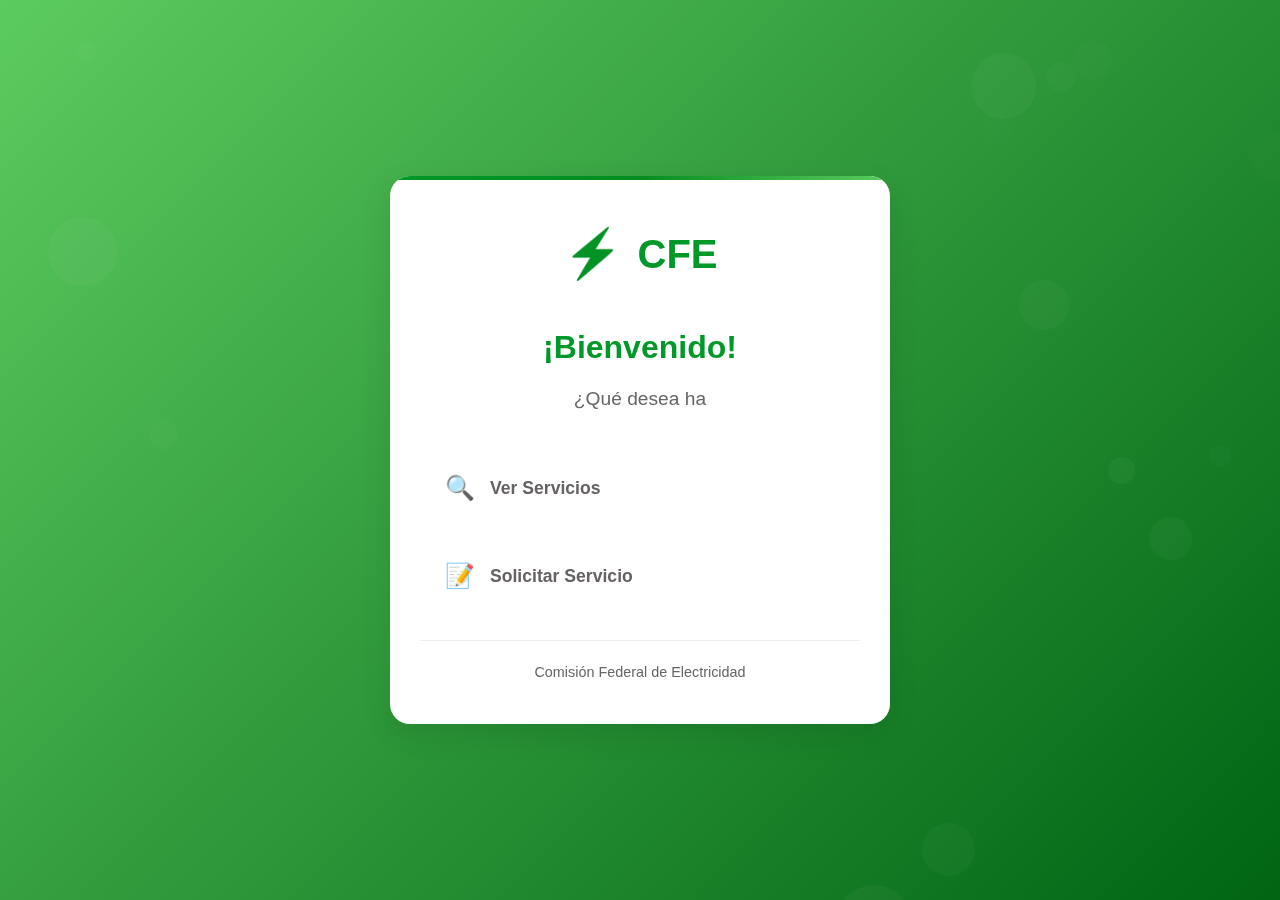
<file: cliente.html>
<!DOCTYPE html>
<html lang="es">
<head>
    <meta charset="UTF-8">
    <meta name="viewport" content="width=device-width, initial-scale=1.0">
    <title>CFE - Bienvenido</title>
    <link rel="stylesheet" href="styles_cliente.css">
</head>
<body>
    <div class="container">
        <div class="welcome-card">
            <div class="logo">
                <div class="logo-icon">⚡</div>
                <h1>CFE</h1>
            </div>
            
            <div class="welcome-content">
                <h2>¡Bienvenido!</h2>
                <p class="welcome-text">¿Qué desea hacer hoy?</p>
                
                <div class="buttons-container">
                    <button class="action-btn" id="btnVerServicios">
                        <span class="btn-icon">🔍</span>
                        <span class="btn-text">Ver Servicios</span>
                    </button>
                    
                    <button class="action-btn" id="btnSolicitarServicio">
                        <span class="btn-icon">📝</span>
                        <span class="btn-text">Solicitar Servicio</span>
                    </button>
                </div>
            </div>
            
            <div class="footer">
                <p>Comisión Federal de Electricidad</p>
            </div>
        </div>
    </div>

    <script src="script_cliente.js"></script>
</body>
</html>
</file>
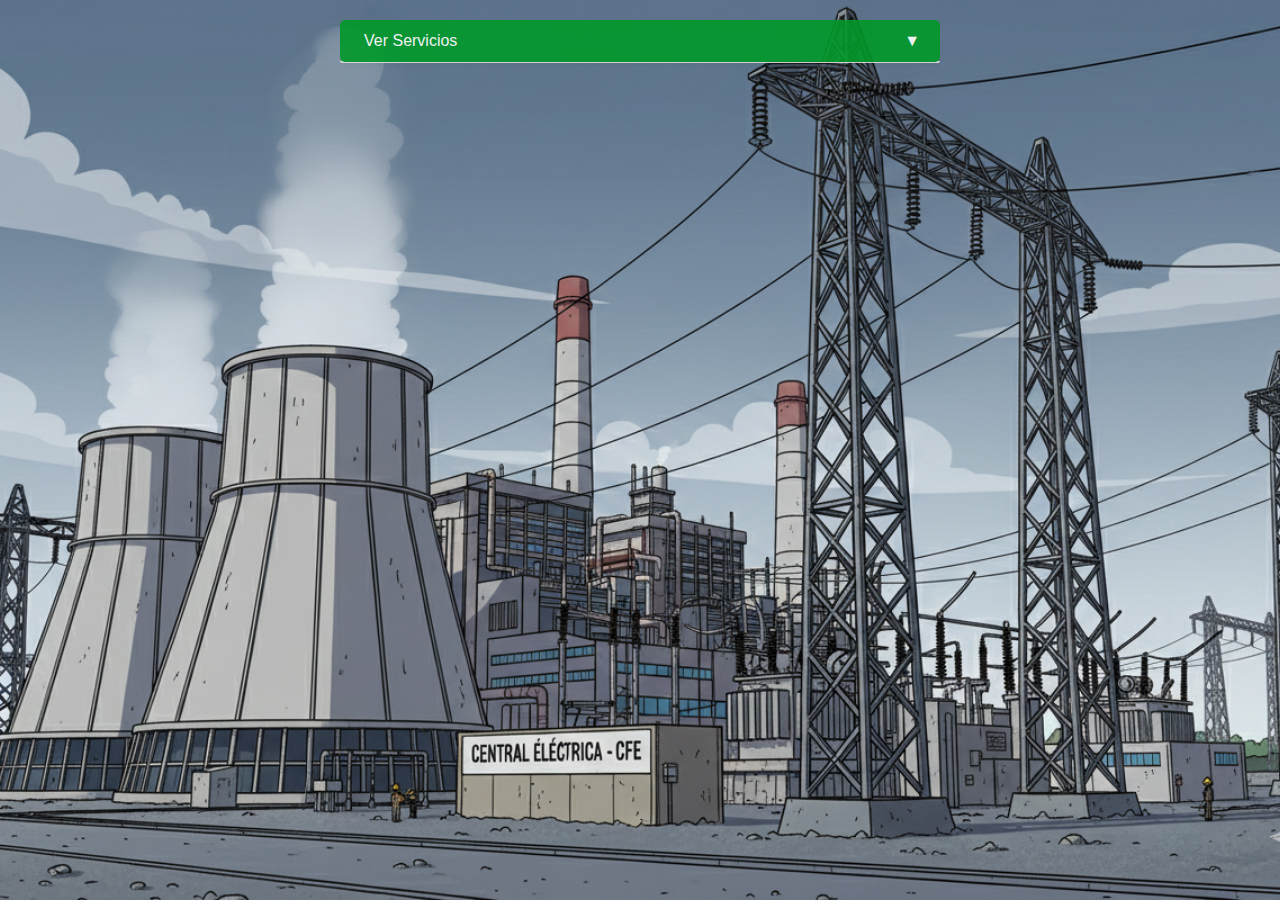
<file: servicios.html>
<!DOCTYPE html>
<html lang="es">
<head>
    <meta charset="UTF-8">
    <meta name="viewport" content="width=device-width, initial-scale=1.0">
    <title>Servicios con Contador</title>
    <link rel="stylesheet" href="styles_servicio.css">
</head>
<body>
    <div class="servicios-container">
        <button class="boton-servicios" onclick="toggleServicios()">
            Ver Servicios
        </button>
        
        <div class="lista-servicios" id="listaServicios">
        </div>
    </div>

    <div class="modal" id="modalResultados">
        <div class="modal-contenido">
            <span class="cerrar-modal" onclick="cerrarModal()">&times;</span>
            <h3>Resultados del Servicio</h3>
            
            <div class="contador-container">
                <div class="fondo_contador"></div>
                <div class="contador" id="contador">0</div>
                <div class="unidad"><h3>kWh</h3></div>
            </div>

            <div class="concepto-grafico">
                <h4>Concepto</h4>
                <div class="tabla-concepto">
                    <div class="fila header">
                        <div class="columna">Energía (kWh)</div>
                        <div class="columna">Estimada</div>
                        <div class="columna">Médica</div>
                        <div class="columna">Estimada</div>
                    </div>
                    <div class="fila">
                        <div class="columna"></div>
                        <div class="columna">10411</div>
                        <div class="columna">08289</div>
                        <div class="columna">2122</div>
                    </div>
                    <div class="fila">
                        <div class="columna">Básico</div>
                        <div class="columna"></div>
                        <div class="columna"></div>
                        <div class="columna">300</div>
                    </div>
                    <div class="fila">
                        <div class="columna">Intermedio1</div>
                        <div class="columna"></div>
                        <div class="columna"></div>
                        <div class="columna">300</div>
                    </div>
                    <div class="fila">
                        <div class="columna">Intermedio2</div>
                        <div class="columna"></div>
                        <div class="columna"></div>
                        <div class="columna">300</div>
                    </div>
                    <div class="fila">
                        <div class="columna">Excedente</div>
                        <div class="columna"></div>
                        <div class="columna"></div>
                        <div class="columna" id="excedente">1,222</div>
                    </div>
                    <div class="fila">
                        <div class="columna">Suma</div>
                        <div class="columna"></div>
                        <div class="columna"></div>
                        <div class="columna" id="suma">2,122</div>
                    </div>
                </div>

                <div class="leyenda">
                    Este gráfico refleja tu nivel de consumo
                </div>
            </div>

            <div class="barra-consumo">
                <div class="barra-progreso">
                    <div class="progreso" id="barraProgreso"></div>
                </div>
                <div class="etiquetas-barra">
                    <span>Bajo consumo</span>
                    <span>Alto consumo</span>
                </div>
            </div>

            <div class="total-periodo">
                <h4>Total período</h4>
                <div class="tabla-precios">
                    <div class="fila header">
                        <div class="columna">Precio (MXN)</div>
                        <div class="columna">Subtotal (MXN)</div>
                    </div>
                    <div class="fila">
                        <div class="columna">0.749</div>
                        <div class="columna">224.70</div>
                    </div>
                    <div class="fila">
                        <div class="columna">0.874</div>
                        <div class="columna">262.20</div>
                    </div>
                    <div class="fila">
                        <div class="columna">1.122</div>
                        <div class="columna">336.60</div>
                    </div>
                    <div class="fila">
                        <div class="columna">2.990</div>
                        <div class="columna" id="subtotalExcedente">3,653.78</div>
                    </div>
                    <div class="fila total">
                        <div class="columna"></div>
                        <div class="columna" id="totalFinal">4,477.28</div>
                    </div>
                </div>
            </div>

            <button class="boton-descarga" onclick="descargarReporte()">
                 Descargar Reporte
            </button>
        </div>
    </div>

    <script src="script_servicios.js"></script>
</body>
</html>
</file>
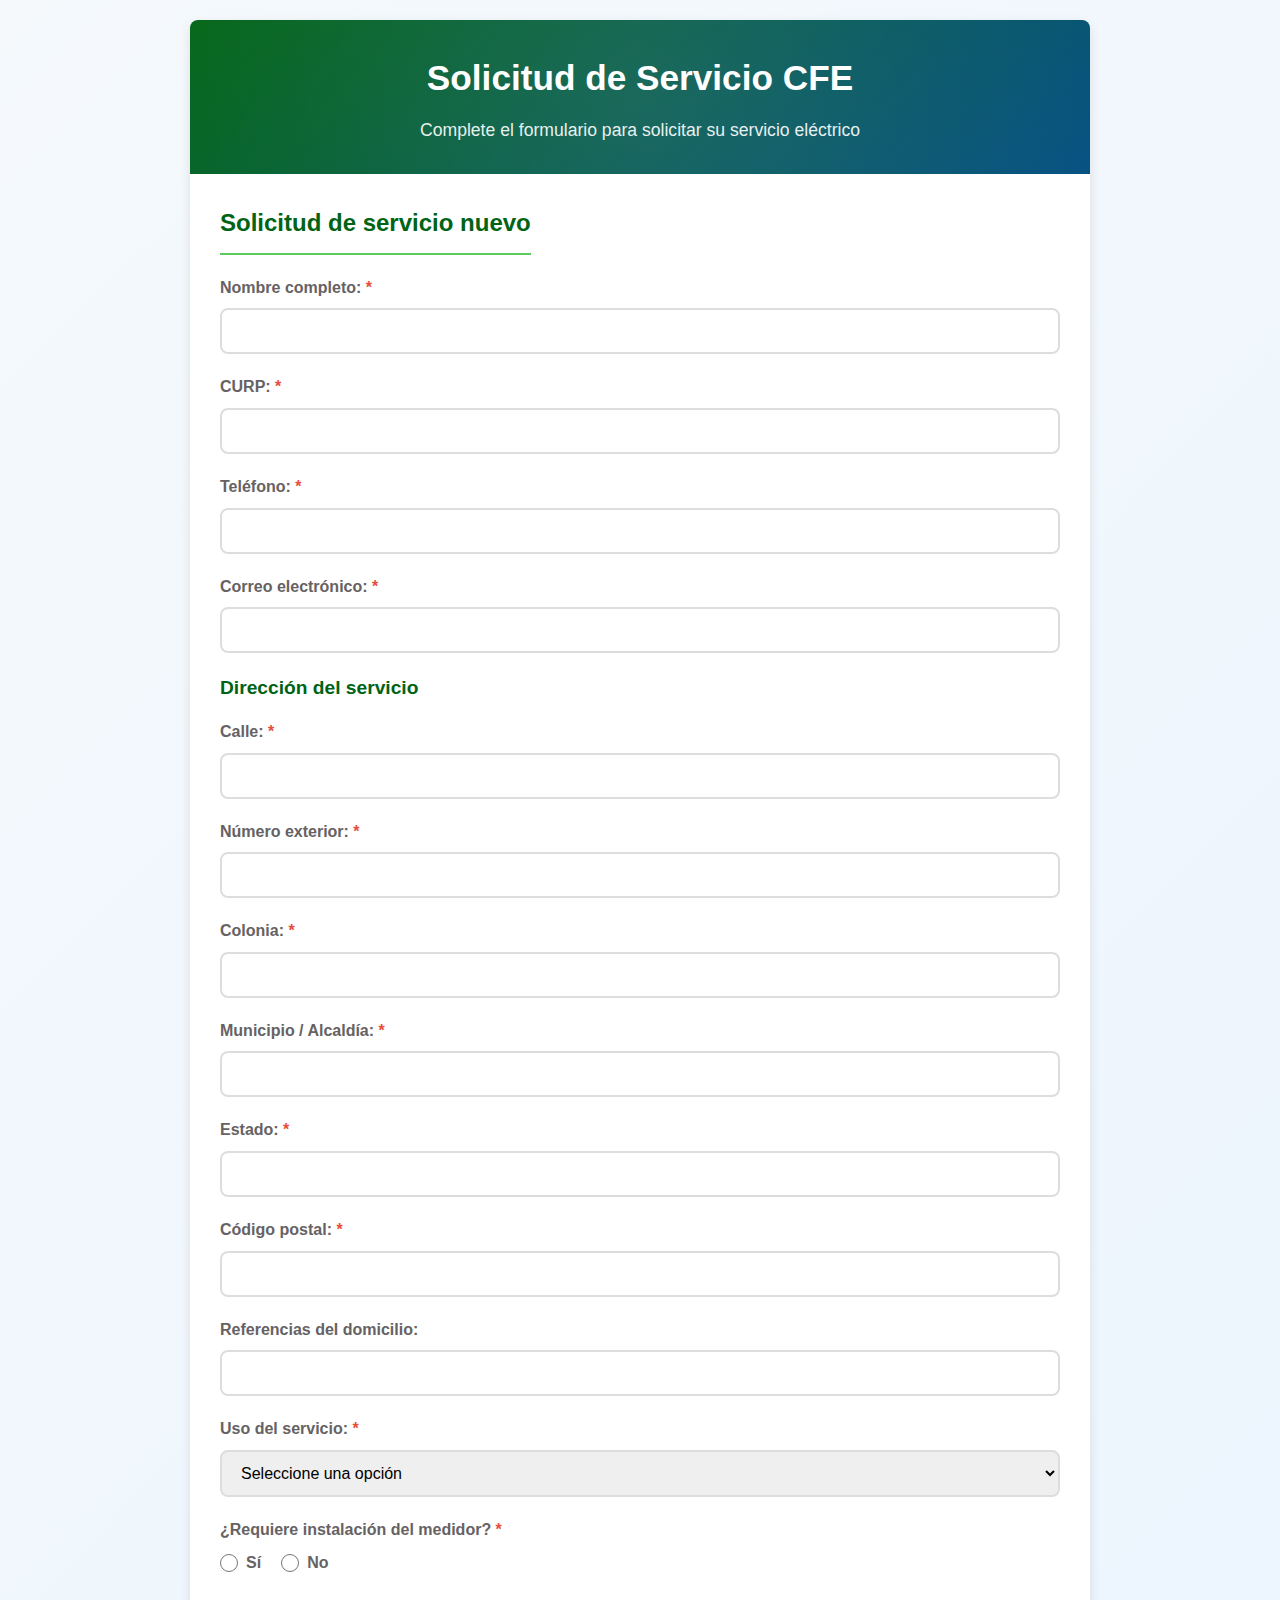
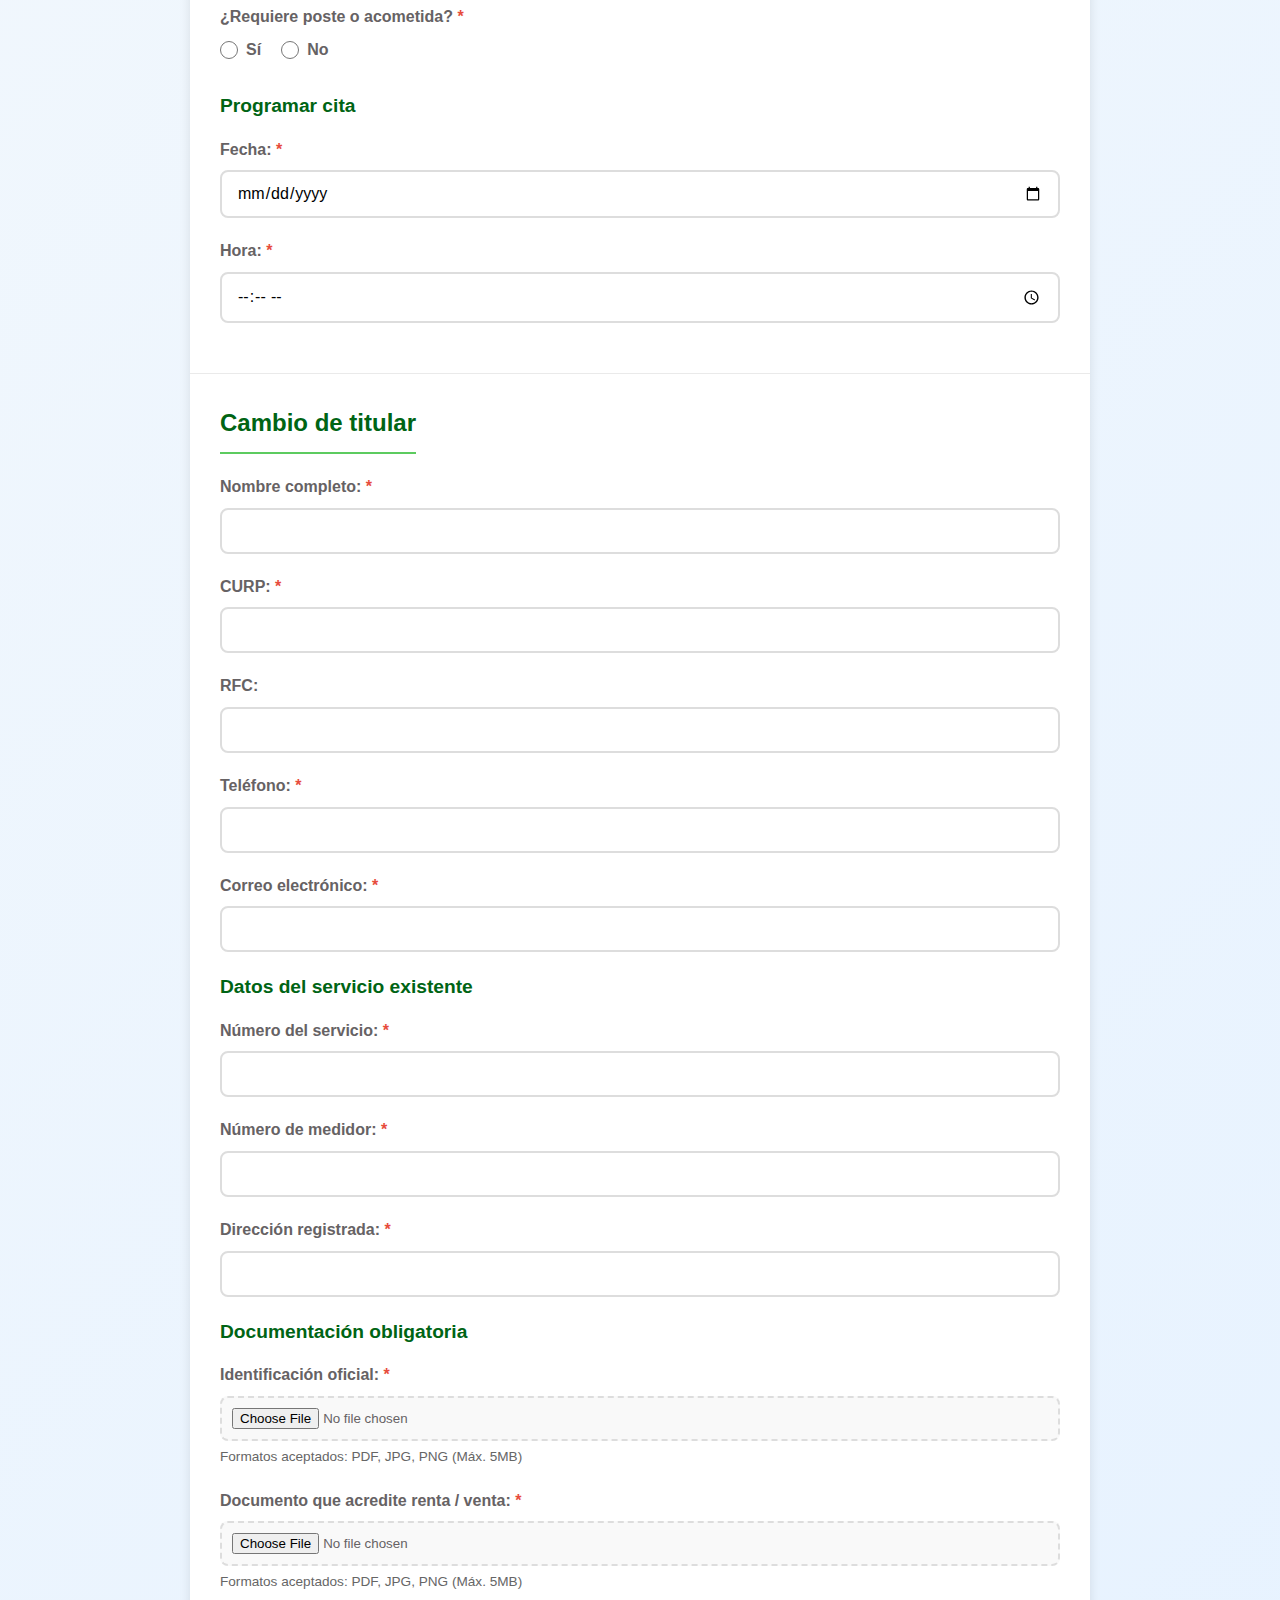
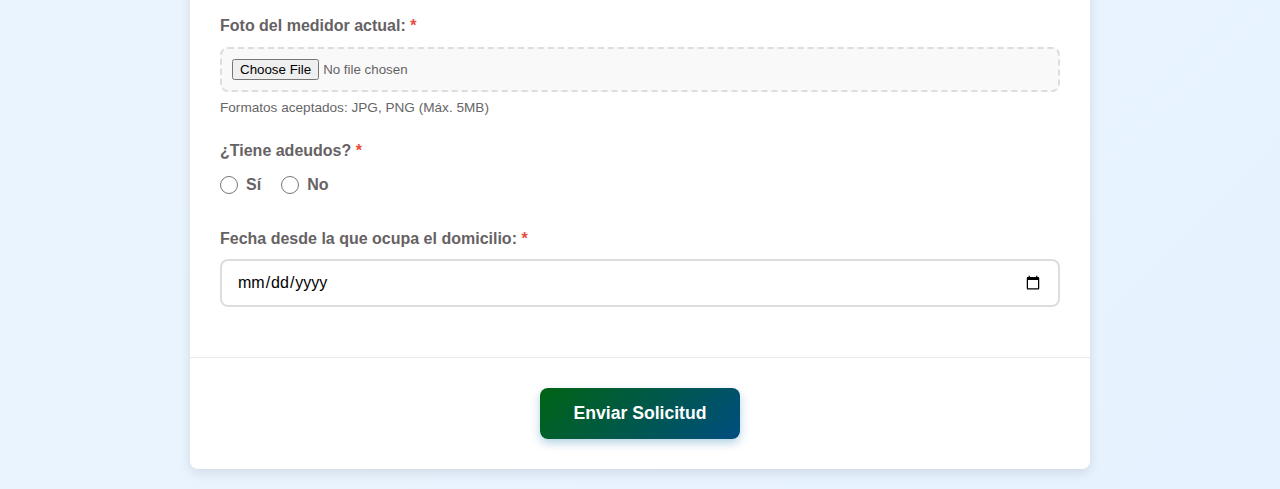
<file: solicitud.html>
<!DOCTYPE html>
<html lang="es">
<head>
    <meta charset="UTF-8">
    <title>Solicitud de Servicio CFE</title>
    <link rel="stylesheet" href="styles_solicitud.css">
</head>
<body>
    <div class="container">
        <header>
            <h1>Solicitud de Servicio CFE</h1>
            <p class="subtitle">Complete el formulario para solicitar su servicio eléctrico</p>
        </header>

        <form id="solicitudForm">
            <!-- SERVICIO NUEVO -->
            <section class="form-section">
                <h2>Solicitud de servicio nuevo</h2>

                <div class="form-group">
                    <label for="nombreCompleto" class="required">Nombre completo:</label>
                    <input type="text" id="nombreCompleto" required>
                </div>

                <div class="form-group">
                    <label for="curp" class="required">CURP:</label>
                    <input type="text" id="curp" required>
                </div>

                <div class="form-group">
                    <label for="telefono" class="required">Teléfono:</label>
                    <input type="number" id="telefono" required>
                </div>

                <div class="form-group">
                    <label for="email" class="required">Correo electrónico:</label>
                    <input type="email" id="email" required>
                </div>

                <h3>Dirección del servicio</h3>

                <div class="form-group">
                    <label for="calle" class="required">Calle:</label>
                    <input type="text" id="calle" required>
                </div>

                <div class="form-group">
                    <label for="numeroExterior" class="required">Número exterior:</label>
                    <input type="number" id="numeroExterior" required>
                </div>

                <div class="form-group">
                    <label for="colonia" class="required">Colonia:</label>
                    <input type="text" id="colonia" required>
                </div>

                <div class="form-group">
                    <label for="municipio" class="required">Municipio / Alcaldía:</label>
                    <input type="text" id="municipio" required>
                </div>

                <div class="form-group">
                    <label for="estado" class="required">Estado:</label>
                    <input type="text" id="estado" required>
                </div>

                <div class="form-group">
                    <label for="codigoPostal" class="required">Código postal:</label>
                    <input type="number" id="codigoPostal" required>
                </div>

                <div class="form-group">
                    <label for="referencias">Referencias del domicilio:</label>
                    <input type="text" id="referencias">
                </div>

                <div class="form-group">
                    <label for="usoServicio" class="required">Uso del servicio:</label>
                    <select id="usoServicio" required>
                        <option value="">Seleccione una opción</option>
                        <option value="hogar">Hogar</option>
                        <option value="negocio">Negocio</option>
                    </select>
                </div>

                <div class="form-group">
                    <label class="required">¿Requiere instalación del medidor?</label>
                    <div class="radio-group">
                        <label class="radio-option">
                            <input type="radio" name="requiereMedidor" value="si" required> Sí
                        </label>
                        <label class="radio-option">
                            <input type="radio" name="requiereMedidor" value="no"> No
                        </label>
                    </div>
                </div>

                <div class="form-group">
                    <label class="required">¿Requiere poste o acometida?</label>
                    <div class="radio-group">
                        <label class="radio-option">
                            <input type="radio" name="requierePoste" value="si" required> Sí
                        </label>
                        <label class="radio-option">
                            <input type="radio" name="requierePoste" value="no"> No
                        </label>
                    </div>
                </div>

                <h3>Programar cita</h3>

                <div class="form-group">
                    <label for="fechaCita" class="required">Fecha:</label>
                    <input type="date" id="fechaCita" required>
                </div>

                <div class="form-group">
                    <label for="horaCita" class="required">Hora:</label>
                    <input type="time" id="horaCita" required>
                </div>
            </section>

            <!-- CAMBIO DE TITULAR -->
            <section class="form-section">
                <h2>Cambio de titular
                </h2>

                <div class="form-group">
                    <label for="nombreTitular" class="required">Nombre completo:</label>
                    <input type="text" id="nombreTitular" required>
                </div>

                <div class="form-group">
                    <label for="curpTitular" class="required">CURP:</label>
                    <input type="text" id="curpTitular" required>
                </div>

                <div class="form-group">
                    <label for="rfc">RFC:</label>
                    <input type="text" id="rfc">
                </div>

                <div class="form-group">
                    <label for="telefonoTitular" class="required">Teléfono:</label>
                    <input type="number" id="telefonoTitular" required>
                </div>

                <div class="form-group">
                    <label for="emailTitular" class="required">Correo electrónico:</label>
                    <input type="email" id="emailTitular" required>
                </div>

                <h3>Datos del servicio existente</h3>

                <div class="form-group">
                    <label for="numeroServicio" class="required">Número del servicio:</label>
                    <input type="number" id="numeroServicio" required>
                </div>

                <div class="form-group">
                    <label for="numeroMedidor" class="required">Número de medidor:</label>
                    <input type="number" id="numeroMedidor" required>
                </div>

                <div class="form-group">
                    <label for="direccionRegistrada" class="required">Dirección registrada:</label>
                    <input type="text" id="direccionRegistrada" required>
                </div>

                <h3>Documentación obligatoria</h3>

                <div class="form-group">
                    <label for="identificacion" class="required">Identificación oficial:</label>
                    <input type="file" id="identificacion" accept=".pdf,.jpg,.jpeg,.png" required>
                    <div class="file-info">Formatos aceptados: PDF, JPG, PNG (Máx. 5MB)</div>
                </div>

                <div class="form-group">
                    <label for="documentoRenta" class="required">Documento que acredite renta / venta:</label>
                    <input type="file" id="documentoRenta" accept=".pdf,.jpg,.jpeg,.png" required>
                    <div class="file-info">Formatos aceptados: PDF, JPG, PNG (Máx. 5MB)</div>
                </div>

                <div class="form-group">
                    <label for="fotoMedidor" class="required">Foto del medidor actual:</label>
                    <input type="file" id="fotoMedidor" accept=".jpg,.jpeg,.png" required>
                    <div class="file-info">Formatos aceptados: JPG, PNG (Máx. 5MB)</div>
                </div>

                <div class="form-group">
                    <label class="required">¿Tiene adeudos?</label>
                    <div class="radio-group">
                        <label class="radio-option">
                            <input type="radio" name="adeudos" value="si" required> Sí
                        </label>
                        <label class="radio-option">
                            <input type="radio" name="adeudos" value="no"> No
                        </label>
                    </div>
                </div>

                <div class="form-group">
                    <label for="fechaOcupacion" class="required">Fecha desde la que ocupa el domicilio:</label>
                    <input type="date" id="fechaOcupacion" required>
                </div>
            </section>

            <button type="submit" class="btn-submit">Enviar Solicitud</button>
        </form>
    </div>

    <script src="script_solicitud.js"></script>
</body>
</html>
</file>
<file: styles_cliente.css>
:root {
    --primary-color: #009929;
    --primary-dark: #006414;
    --secondary-color: #5ccb5f;
    --accent-color: #058d20;
    --light-color: white;
    --dark-color: #666264;
    --border-radius: 20px;
    --box-shadow: 0 10px 30px rgba(0, 0, 0, 0.1);
    --transition: all 0.3s ease;
}

* {
    margin: 0;
    padding: 0;
    box-sizing: border-box;
    font-family: 'Segoe UI', Tahoma, Geneva, Verdana, sans-serif;
}

body {
    background: linear-gradient(135deg, #5ccb5f 0%, #006414 100%);
    color: var(--dark-color);
    line-height: 1.6;
    min-height: 100vh;
    display: flex;
    align-items: center;
    justify-content: center;
    padding: 20px;
}

.container {
    width: 100%;
    max-width: 500px;
    animation: fadeInUp 0.8s ease-out;
}

.welcome-card {
    background: white;
    border-radius: var(--border-radius);
    box-shadow: var(--box-shadow);
    overflow: hidden;
    text-align: center;
    padding: 40px 30px;
    position: relative;
}

.welcome-card::before {
    content: '';
    position: absolute;
    top: 0;
    left: 0;
    right: 0;
    height: 4px;
    background: linear-gradient(90deg, var(--primary-color), var(--accent-color), var(--secondary-color));
}

.logo {
    display: flex;
    align-items: center;
    justify-content: center;
    gap: 15px;
    margin-bottom: 30px;
}

.logo-icon {
    font-size: 3rem;
    background: linear-gradient(135deg, var(--primary-color), var(--accent-color));
    -webkit-background-clip: text;
    -webkit-text-fill-color: transparent;
    background-clip: text;
}

.logo h1 {
    font-size: 2.5rem;
    color: var(--primary-color);
    font-weight: 700;
}

.welcome-content h2 {
    color: var(--primary-color);
    font-size: 2rem;
    margin-bottom: 10px;
    font-weight: 600;
}

.welcome-text {
    color: #666;
    font-size: 1.2rem;
    margin-bottom: 40px;
    font-weight: 500;
}

.buttons-container {
    display: flex;
    flex-direction: column;
    gap: 20px;
    margin-bottom: 30px;
}

.action-btn {
    display: flex;
    align-items: center;
    gap: 15px;
    padding: 20px 25px;
    border: none;
    border-radius: var(--border-radius);
    background: var(--light-color);
    color: var(--dark-color);
    font-size: 1.1rem;
    font-weight: 600;
    cursor: pointer;
    transition: var(--transition);
    text-align: left;
    position: relative;
    overflow: hidden;
}

.action-btn::before {
    content: '';
    position: absolute;
    top: 0;
    left: -100%;
    width: 100%;
    height: 100%;
    background: linear-gradient(90deg, transparent, rgba(255,255,255,0.4), transparent);
    transition: var(--transition);
}

.action-btn:hover::before {
    left: 100%;
}

.action-btn:hover {
    transform: translateY(-3px);
    box-shadow: 0 8px 25px rgba(0, 0, 0, 0.15);
}

#btnVerServicios:hover {
    background: linear-gradient(135deg, var(--primary-color), var(--primary-dark));
    color: white;
}

#btnSolicitarServicio:hover {
    background: linear-gradient(135deg, var(--accent-color), #046b18);
    color: white;
}

.btn-icon {
    font-size: 1.5rem;
    width: 30px;
    text-align: center;
    transition: var(--transition);
}

.action-btn:hover .btn-icon {
    transform: scale(1.2);
}

.btn-text {
    flex: 1;
}

.footer {
    border-top: 1px solid #eee;
    padding-top: 20px;
}

.footer p {
    color: #666;
    font-size: 0.9rem;
}

/* Animaciones */
@keyframes fadeInUp {
    from {
        opacity: 0;
        transform: translateY(30px);
    }
    to {
        opacity: 1;
        transform: translateY(0);
    }
}

@keyframes pulse {
    0%, 100% {
        transform: scale(1);
    }
    50% {
        transform: scale(1.05);
    }
}

/* Efectos de partículas de fondo */
.particles {
    position: fixed;
    top: 0;
    left: 0;
    width: 100%;
    height: 100%;
    pointer-events: none;
    z-index: -1;
}

.particle {
    position: absolute;
    background: rgba(255, 255, 255, 0.1);
    border-radius: 50%;
    animation: float 6s infinite ease-in-out;
}

@keyframes float {
    0%, 100% {
        transform: translateY(0) rotate(0deg);
    }
    33% {
        transform: translateY(-20px) rotate(120deg);
    }
    66% {
        transform: translateY(10px) rotate(240deg);
    }
}
</file>
<file: styles_servicio.css>
* {
  margin: 0;
  padding: 0;
  box-sizing: border-box;
}

body {
  font-family: Arial, sans-serif;
  background-color: #f5f5f5;
  padding: 20px;
  top: 0;
  left: 0;
  width: 100%;
  height: 100%;
  background-image: url(central.png);
  background-size: cover;
  background-position: center;
  background-attachment: fixed;
  background-repeat: no-repeat;
  opacity: 0.9;
  min-height: 100vh;
  position: relative;
}

body::before {
  content: "";
  position: fixed;
  top: 0;
  left: 0;
  width: 100%;
  height: 100%;
  opacity: 0.9;
  z-index: -1;
}

.servicios-container {
  max-width: 600px;
  margin: 0 auto;
}

.boton-servicios {
  background-color: #009929;
  color: white;
  border: none;
  padding: 12px 24px;
  font-size: 16px;
  cursor: pointer;
  border-radius: 5px;
  width: 100%;
  text-align: left;
  position: relative;
  transition: background-color 0.3s;
}

.boton-servicios:hover {
  background-color: #5ccb5f;
}

.boton-servicios::after {
  content: "▼";
  position: absolute;
  right: 20px;
  transition: transform 0.3s;
}

.boton-servicios.activo::after {
  transform: rotate(180deg);
}

.lista-servicios {
  background-color: white;
  border: 1px solid #ddd;
  border-radius: 0 0 5px 5px;
  margin-top: -1px;
  max-height: 0;
  overflow: hidden;
  transition: max-height 0.5s ease-out;
  box-shadow: 0 2px 5px rgba(0, 0, 0, 0.1);
}

.lista-servicios.mostrar {
  max-height: 500px;
}

.servicio {
  padding: 15px 20px;
  border-bottom: 1px solid #eee;
  display: flex;
  justify-content: space-between;
  align-items: center;
  cursor: pointer;
  transition: background-color 0.3s;
}

.servicio:hover {
  background-color: #f8f9fa;
}

.servicio:last-child {
  border-bottom: none;
}

.numero-servicio {
  background-color: #009929;
  color: white;
  padding: 5px 10px;
  border-radius: 15px;
  font-size: 12px;
  font-weight: bold;
  min-width: 60px;
  text-align: center;
}

.info-servicio {
  flex-grow: 1;
  margin: 0 15px;
}

.nombre-servicio {
  font-weight: bold;
  margin-bottom: 5px;
  color: #333;
}

.direccion-servicio {
  font-size: 14px;
  color: #666;
}

.modal {
  display: none;
  position: fixed;
  z-index: 1000;
  left: 0;
  top: 0;
  width: 100%;
  height: 100%;
  background-color: rgba(0, 0, 0, 0.5);
}

.modal-contenido {
  background-color: white;
  margin: 5% auto;
  padding: 20px;
  border-radius: 10px;
  width: 90%;
  max-width: 500px;
  max-height: 80vh;
  overflow-y: auto;
  position: relative;
}

.cerrar-modal {
  position: absolute;
  right: 15px;
  top: 10px;
  font-size: 24px;
  cursor: pointer;
  color: #999;
}

.cerrar-modal:hover {
  color: #333;
}

.contador-container {
  text-align: center;
  margin: 20px 0;
  padding: 20px;
  background: linear-gradient(135deg, #666264 0%, #969595 100%);
  border-radius: 10px;
  color: black;
  position: relative;
  overflow: hidden;
  min-height: 200px;
  display: flex;
  flex-direction: column;
  justify-content: center;
  align-items: center;
}

.contador-container img {
  width: auto;
  height: auto;
}

.fondo_contador {
  position: absolute;
  top: 0;
  left: 0;
  width: 100%;
  height: 100%;
  background-image: url(cont.jpg);
  background-size: cover;
  background-position: center;
  background-repeat: no-repeat;
  opacity: 0.9;
  z-index: 1;
}

.contador-container::before {
  content: "";
  position: absolute;
  top: 0;
  left: 0;
  width: 100%;
  height: 100%;
  opacity: 0.9;
  z-index: 2;
}

.contador {
  font-size: 3em;
  font-weight: bold;
  margin-bottom: 5px;
  position: relative;
  z-index: 3;
  text-shadow: 2px 2px 4px rgba(0, 0, 0, 0.5);
}

.unidad {
  font-size: 1.2em;
  z-index: 3;
}

.tabla-concepto,
.tabla-precios {
  width: 100%;
  margin: 15px 0;
  border-collapse: collapse;
}

.fila {
  display: flex;
  border-bottom: 1px solid #ddd;
}

.fila.header {
  background-color: #f8f9fa;
  font-weight: bold;
}

.fila.total {
  background-color: #e9ecef;
  font-weight: bold;
  border-top: 2px solid #009929;
}

.columna {
  flex: 1;
  padding: 8px 12px;
  text-align: center;
}

.columna:first-child {
  text-align: left;
  flex: 1.5;
}

.barra-consumo {
  margin: 20px 0;
}

.barra-progreso {
  width: 100%;
  height: 30px;
  background: linear-gradient(to right, #28a745, #ffc107, #dc3545);
  border-radius: 15px;
  overflow: hidden;
  margin: 10px 0;
}

.progreso {
  height: 100%;
  background-color: rgba(255, 255, 255, 0.3);
  width: 0%;
  transition: width 1s ease-out;
}

.etiquetas-barra {
  display: flex;
  justify-content: space-between;
  font-size: 12px;
  color: #666;
}

.leyenda {
  text-align: center;
  font-style: italic;
  color: #666;
  margin: 10px 0;
  padding: 10px;
  background-color: #f8f9fa;
  border-radius: 5px;
}

.boton-descarga {
  background-color: #28a745;
  color: white;
  border: none;
  padding: 12px 24px;
  font-size: 16px;
  cursor: pointer;
  border-radius: 5px;
  width: 100%;
  margin-top: 20px;
  transition: background-color 0.3s;
}

.boton-descarga:hover {
  background-color: #218838;
}

.boton-descarga:active {
  transform: translateY(1px);
}
</file>
<file: styles_solicitud.css>
* {
    margin: 0;
    padding: 0;
    box-sizing: border-box;
    font-family: 'Segoe UI', Tahoma, Geneva, Verdana, sans-serif;
}

body {
    background: linear-gradient(135deg, #f5f9fc 0%, #e6f2ff 100%);
    color: #666264;
    line-height: 1.6;
    padding: 20px;
    min-height: 100vh;
}

.container {
    max-width: 900px;
    margin: 0 auto;
    background-color: white;
    border-radius: 8px;
    box-shadow: 0 4px 12px rgba(0, 0, 0, 0.1);
    overflow: hidden;
    animation: fadeIn 0.8s ease-out;
}

header {
    background: linear-gradient(135deg, #006414 0%, #004d80 100%);
    color: white;
    padding: 30px;
    text-align: center;
    position: relative;
    overflow: hidden;
}

header::before {
    content: "";
    position: absolute;
    top: -50%;
    left: -50%;
    width: 200%;
    height: 200%;
    background: radial-gradient(circle, rgba(255,255,255,0.1) 0%, rgba(255,255,255,0) 70%);
    animation: pulse 8s infinite linear;
}

h1 {
    font-size: 2.2rem;
    margin-bottom: 10px;
    position: relative;
    z-index: 1;
}

.subtitle {
    font-size: 1.1rem;
    opacity: 0.9;
    position: relative;
    z-index: 1;
}

.form-section {
    padding: 30px;
    border-bottom: 1px solid #eaeaea;
    animation: slideUp 0.6s ease-out;
}

.form-section:nth-child(even) {
    background-color: white;
}

h2 {
    color: #006414;
    margin-bottom: 20px;
    padding-bottom: 10px;
    border-bottom: 2px solid #5ccb5f;
    display: inline-block;
    position: relative;
}

h2::after {
    content: "";
    position: absolute;
    bottom: -2px;
    left: 0;
    width: 50px;
    height: 2px;
    background-color: #5ccb5f;
}

h3 {
    color: #006414;
    margin: 20px 0 15px;
    font-size: 1.2rem;
}

.form-group {
    margin-bottom: 20px;
    animation: fadeIn 0.5s ease-out;
}

label {
    display: block;
    margin-bottom: 8px;
    font-weight: 600;
    color: #666264;
    transition: all 0.3s ease;
}

input[type="text"],
input[type="number"],
input[type="email"],
input[type="date"],
input[type="time"],
select {
    width: 100%;
    padding: 12px 15px;
    border: 2px solid #ddd;
    border-radius: 8px;
    font-size: 1rem;
    transition: all 0.3s ease;
}

input:focus,
select:focus {
    border-color: #006414;
    box-shadow: 0 0 0 3px rgba(0, 102, 161, 0.2);
    outline: none;
}

.radio-group {
    display: flex;
    gap: 20px;
    margin-top: 8px;
}

.radio-option {
    display: flex;
    align-items: center;
    gap: 8px;
    cursor: pointer;
    transition: all 0.3s ease;
}

.radio-option:hover {
    color: #006414;
}

input[type="radio"] {
    width: 18px;
    height: 18px;
    accent-color: #006414;
}

input[type="file"] {
    width: 100%;
    padding: 10px;
    border: 2px dashed #ddd;
    border-radius: 8px;
    background-color: #f9f9f9;
    transition: all 0.3s ease;
}

input[type="file"]:hover {
    border-color: #006414;
    background-color: #f0f7ff;
}

.btn-submit {
    display: block;
    width: 200px;
    margin: 30px auto;
    padding: 15px;
    background: linear-gradient(135deg, #006414 0%, #004d80 100%);
    color: white;
    border: none;
    border-radius: 8px;
    font-size: 1.1rem;
    font-weight: 600;
    cursor: pointer;
    transition: all 0.3s ease;
    box-shadow: 0 4px 10px rgba(0, 102, 161, 0.3);
}

.btn-submit:hover {
    transform: translateY(-3px);
    box-shadow: 0 6px 15px rgba(0, 102, 161, 0.4);
}

.btn-submit:active {
    transform: translateY(0);
}

.section-icon {
    display: inline-block;
    margin-right: 10px;
    color: #5ccb5f;
}

@keyframes fadeIn {
    from {
        opacity: 0;
    }
    to {
        opacity: 1;
    }
}

@keyframes slideUp {
    from {
        opacity: 0;
        transform: translateY(20px);
    }
    to {
        opacity: 1;
        transform: translateY(0);
    }
}

@keyframes pulse {
    0% {
        transform: rotate(0deg);
    }
    100% {
        transform: rotate(360deg);
    }
}

/* Estilos para mejorar la experiencia de usuario */
.required::after {
    content: " *";
    color: #e74c3c;
}

.form-group:focus-within label {
    color: #006414;
}

.file-info {
    font-size: 0.85rem;
    color: #666;
    margin-top: 5px;
}
</file>
